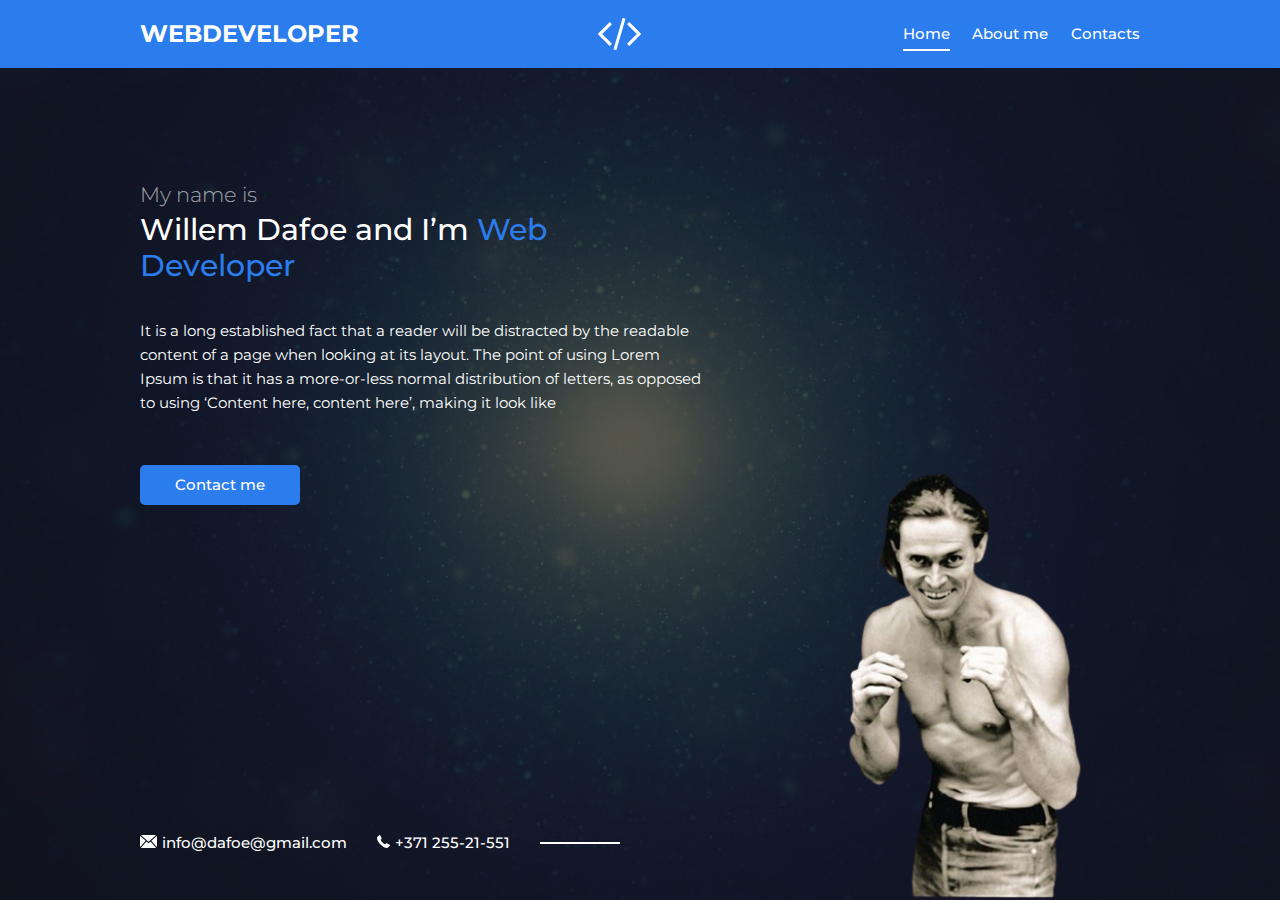
<file: index.html>
<!DOCTYPE html>
<html lang="en">

<head>
	<meta charset="UTF-8">
	<meta http-equiv="X-UA-Compatible" content="IE=edge">
	<meta name="viewport" content="width=device-width, initial-scale=1.0">
	<link href="https://fonts.googleapis.com/css2?family=Montserrat:wght@300;400;500;700&display=swap" rel="stylesheet">
	<link rel="stylesheet" href="/css/style.css">
	<link rel="icon" href="img/favicon.png" type="image/png">
	<title>Personal-folio</title>
</head>

<body>
	<div class="page">
		<!-- header -->
		<header class="header">
			<div class="container">
				<div class="header-inner">
					<div class="header-brand">WEBDEVELOPER</div>
					<div class="header-logo">
						<img src="img/code.svg" alt="">
					</div>
					<nav class="header-nav">
						<a class="header-nav-link active" href="index.html">Home</a>
						<a class="header-nav-link" href="about.html">About me</a>
						<a class="header-nav-link" href="contacts.html">Contacts</a>
					</nav>
				</div>
			</div>
			<!-- container -->
		</header>
		<!-- Main -->
		<div class="container">
			<main class="content">
				<div class="content-header">
					<h2 class="subtitle">My name is </h2>
					<h1 class="title">Willem Dafoe and I’m <span>Web Developer</span></h1>
				</div>
				<div class="text">
					<p>It is a long established fact that a reader will be distracted by the readable content of a page when
						looking
						at its
						layout. The point of using Lorem Ipsum is that it has a more-or-less normal distribution of letters, as
						opposed to using
						‘Content here, content here’, making it look like </p>
				</div>
				<a class="btn" href="contacts.html">Contact me</a>
			</main>
		</div>
		<!-- footer -->
		<footer class="footer">
			<div class="container">
				<div class="contacts">
					<a class="contacts-link" href="mailto:info@dafoe@gmail.com">
						<img class="contacts-icon" src="img/mail-black-envelope-symbol.svg" alt="">info@dafoe@gmail.com</a>
					<a class="contacts-link" href="tel:+37125521551">
						<img class="contacts-icon" src="img/phone-receiver.svg" alt="">+371 255-21-551</a>
				</div>
			</div>
		</footer>
		<img class="author" src="img/OXrCuH40m6o-removebg-preview.png" alt="">
	</div>
	<!-- page -->
</body>

</html>
</file>
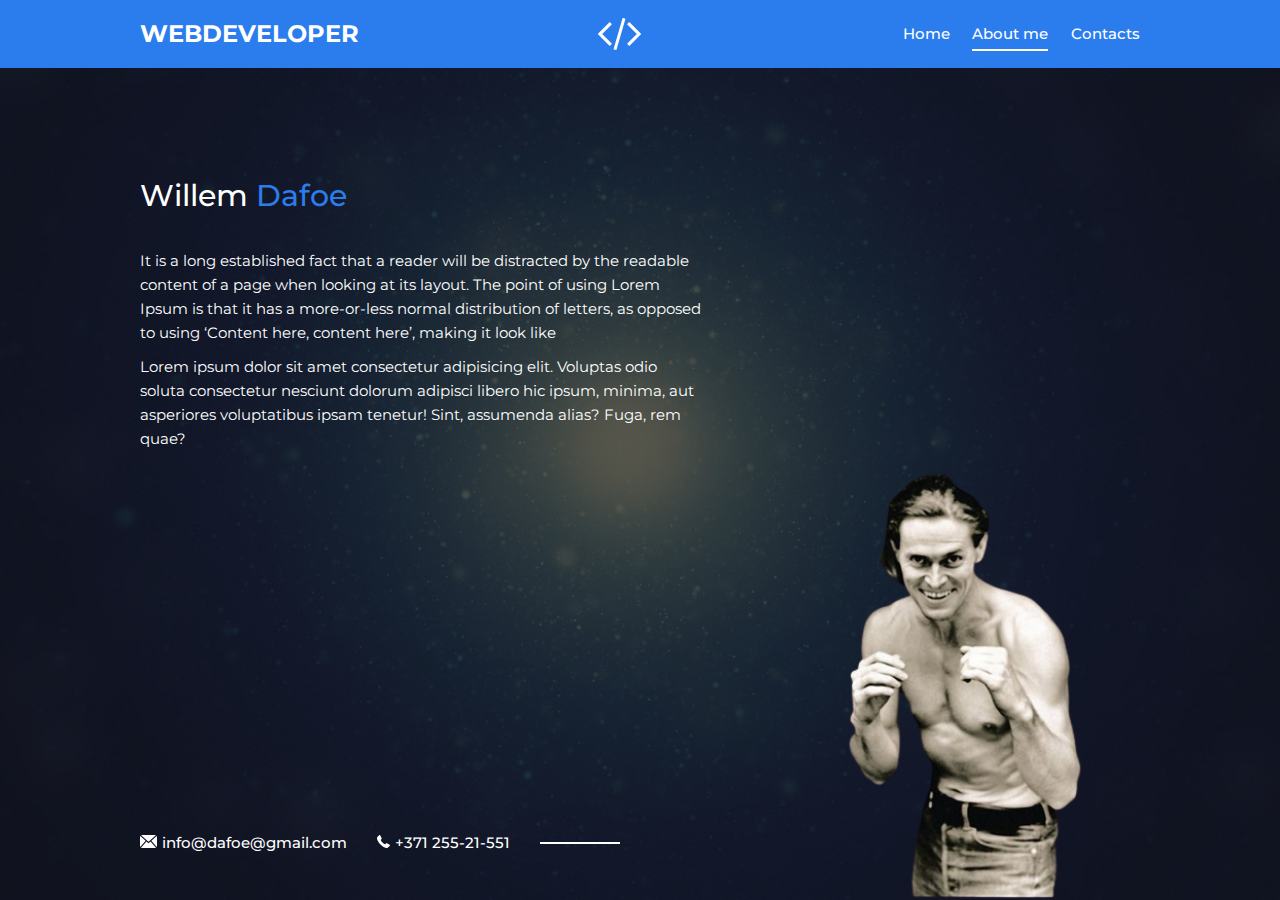
<file: about.html>
<!DOCTYPE html>
<html lang="en">

<head>
	<meta charset="UTF-8">
	<meta http-equiv="X-UA-Compatible" content="IE=edge">
	<meta name="viewport" content="width=device-width, initial-scale=1.0">
	<link href="https://fonts.googleapis.com/css2?family=Montserrat:wght@300;400;500;700&display=swap" rel="stylesheet">
	<link rel="stylesheet" href="/css/style.css">
	<link rel="icon" href="img/favicon.png" type="image/png">
	<title>Personal-folio</title>
</head>

<body>
	<div class="page">
		<!-- header -->
		<header class="header">
			<div class="container">
				<div class="header-inner">
					<div class="header-brand">WEBDEVELOPER</div>
					<div class="header-logo">
						<img src="img/code.svg" alt="">
					</div>
					<nav class="header-nav">
						<a class="header-nav-link" href="index.html">Home</a>
						<a class="header-nav-link active" href="about.html">About me</a>
						<a class="header-nav-link" href="contacts.html">Contacts</a>
					</nav>
				</div>
			</div>
			<!-- container -->
		</header>
		<!-- Main -->
		<div class="container">
			<main class="content">
				<div class="content-header">
					<h1 class="title">Willem <span>Dafoe</span></h1>
				</div>
				<div class="text">
					<p>It is a long established fact that a reader will be distracted by the readable content of a page when
						looking
						at its
						layout. The point of using Lorem Ipsum is that it has a more-or-less normal distribution of letters, as
						opposed to using
						‘Content here, content here’, making it look like </p>
					<p>Lorem ipsum dolor sit amet consectetur adipisicing elit. Voluptas odio soluta consectetur nesciunt dolorum
						adipisci libero hic ipsum, minima, aut asperiores voluptatibus ipsam tenetur! Sint, assumenda alias? Fuga,
						rem quae?</p>
				</div>
			</main>
		</div>
		<!-- footer -->
		<footer class="footer">
			<div class="container">
				<div class="contacts">
					<a class="contacts-link" href="mailto:info@dafoe@gmail.com">
						<img class="contacts-icon" src="img/mail-black-envelope-symbol.svg" alt="">info@dafoe@gmail.com</a>
					<a class="contacts-link" href="tel:+37125521551">
						<img class="contacts-icon" src="img/phone-receiver.svg" alt="">+371 255-21-551</a>
				</div>
			</div>
		</footer>
		<img class="author" src="img/OXrCuH40m6o-removebg-preview.png" alt="">
	</div>
	<!-- page -->
</body>

</html>
</file>
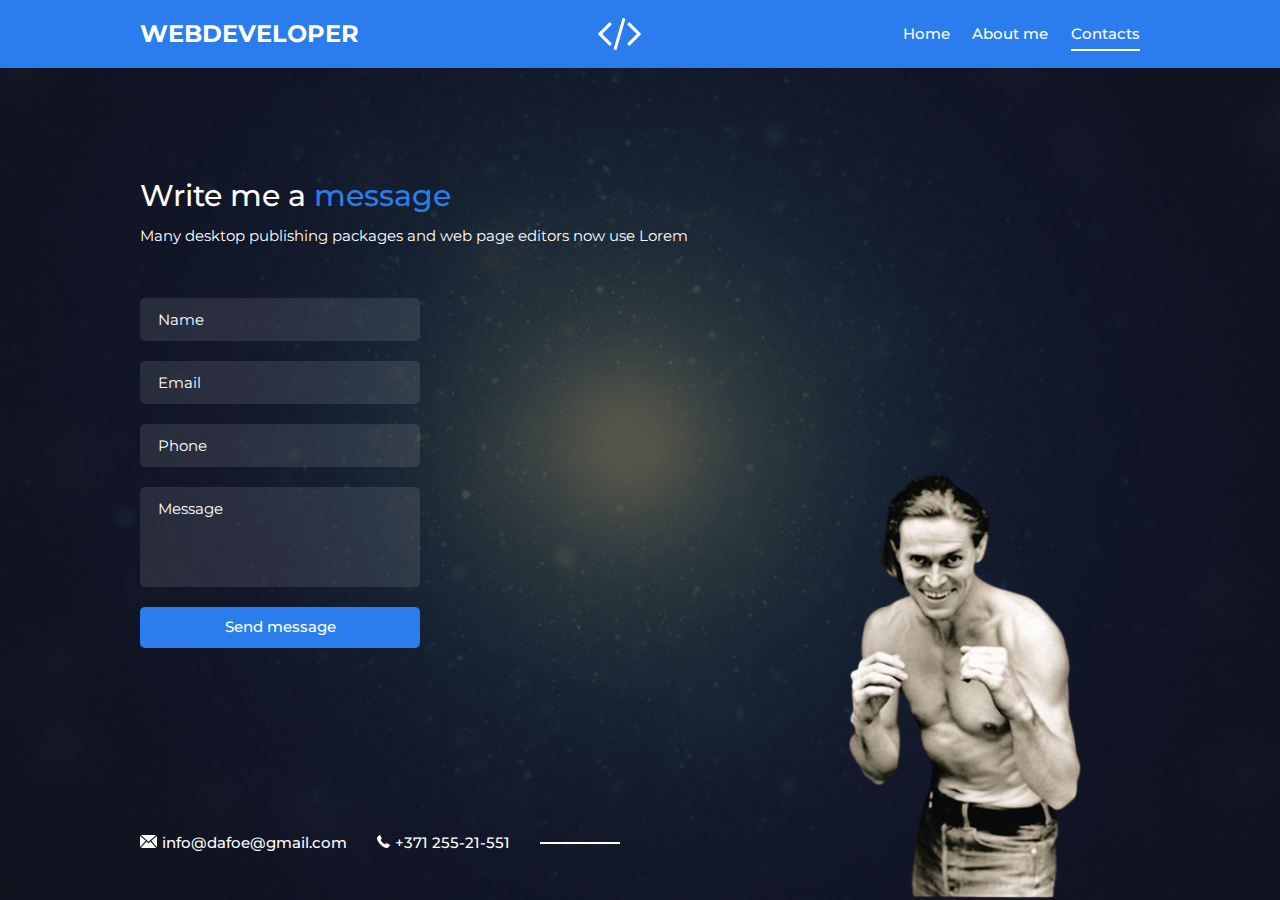
<file: contacts.html>
<!DOCTYPE html>
<html lang="en">

<head>
	<meta charset="UTF-8">
	<meta http-equiv="X-UA-Compatible" content="IE=edge">
	<meta name="viewport" content="width=device-width, initial-scale=1.0">
	<link href="https://fonts.googleapis.com/css2?family=Montserrat:wght@300;400;500;700&display=swap" rel="stylesheet">
	<link rel="stylesheet" href="/css/style.css">
	<link rel="icon" href="img/favicon.png" type="image/png">
	<title>Personal-folio</title>
</head>

<body>
	<div class="page">
		<!-- header -->
		<header class="header">
			<div class="container">
				<div class="header-inner">
					<div class="header-brand">WEBDEVELOPER</div>
					<div class="header-logo">
						<img src="img/code.svg" alt="">
					</div>
					<nav class="header-nav">
						<a class="header-nav-link" href="index.html">Home</a>
						<a class="header-nav-link" href="about.html">About me</a>
						<a class="header-nav-link active" href="contacts.html">Contacts</a>
					</nav>
				</div>
			</div>
			<!-- container -->
		</header>
		<!-- Main -->
		<div class="container">
			<main class="content">
				<div class="content-header">
					<h1 class="title">Write me a <span>message</span></h1>
					<div class="text">
						<p>Many desktop publishing packages and web page editors now use Lorem</p>
					</div>
				</div>
				<form class="form" action="/" method="post">
					<div class="form-group">
						<input class="input" type="text" name="name" placeholder="Name">
					</div>
					<div class="form-group">
						<input class="input" type="email" name="email" placeholder="Email">
					</div>
					<div class="form-group">
						<input class="input" type="tel" name="tel" placeholder="Phone">
					</div>
					<div class="form-group">
						<textarea class="textarea" name="text" placeholder="Message"></textarea>
					</div>
					<div class="form-group">
						<button class="btn btn-full" type="submit">Send message</button>
					</div>
				</form>
			</main>
		</div>
		<!-- footer -->
		<footer class="footer">
			<div class="container">
				<div class="contacts">
					<a class="contacts-link" href="mailto:info@dafoe@gmail.com">
						<img class="contacts-icon" src="img/mail-black-envelope-symbol.svg" alt="">info@dafoe@gmail.com</a>
					<a class="contacts-link" href="tel:+37125521551">
						<img class="contacts-icon" src="img/phone-receiver.svg" alt="">+371 255-21-551</a>
				</div>
			</div>
		</footer>
		<img class="author" src="img/OXrCuH40m6o-removebg-preview.png" alt="">
	</div>
	<!-- page -->
</body>

</html>
</file>
<file: css/style.css>
html {
	font-size: 15px;
}

body {
	margin: 0;
	font-family: 'Montserrat', sans-serif;
	font-size: 1rem;
	line-height: 1.6;
}

*,
*:before,
*:after {
	box-sizing: border-box;
}

h1,
h2,
h3,
h4,
h5,
h6 {
	margin: 0;
}

p {
	margin: 0 0 10px;
}

.container {
	width: 100%;
	max-width: 1030px;
	margin: 0 auto;
	padding: 0 1rem;
}

/* page */

.page {
	width: 100%;
	height: 100vh;
	min-height: 770px;
	position: relative;
	overflow: hidden;
	background: #000 url("../img/bg.jpg") center no-repeat;
	background-size: cover;
}

/* header */

.header {
	padding: 1rem 0;
	margin-bottom: 110px;
	background: #2B7DED;
}

.header-inner {
	display: flex;
	justify-content: space-between;
	align-items: center;
}

.header-brand {
	font-size: 1.6rem;
	color: #fff;
	text-transform: uppercase;
	font-weight: 700;
}

.header-logo img {
	display: block;
}

.header-nav {
	display: flex;
}

.header-nav-link {
	margin-left: 1.5rem;
	color: #fff;
	font-size: 1rem;
	font-weight: 500;
	text-decoration: none;
	transition: color .2s linear;
}

.header-nav-link:hover {
	color: #8cb5d5;
}

.header-nav-link.active {
	position: relative;
}

.header-nav-link.active:after {
	content: '';
	width: 100%;
	height: 2px;
	background-color: #fff;
	position: absolute;
	left: 0;
	bottom: -5px;
}

/* content */
.content {
	height: 100%;
	width: 100%;
	max-width: 565px;
}

.content-header {
	margin-bottom: 35px;
}

.subtitle {
	font-size: 1.4rem;
	color: rgba(255, 255, 255, .6);
	font-weight: 300;
}

.title {
	margin-bottom: 10px;
	font-size: 2rem;
	color: #fff;
	font-weight: 500;
	line-height: 1.2;
}

.title span {
	color: #2B7DED;
}

.text {
	margin-bottom: 50px;
	font-size: 1rem;
	color: #fff;
}

/* Btn */

.btn {
	display: inline-block;
	padding: 12px 35px;
	font-family: inherit;
	font-size: 1rem;
	line-height: 1.1;
	color: #fff;
	font-weight: 500;
	text-decoration: none;
	cursor: pointer;
	border: 0;
	background-color: #2B7DED;
	border-radius: 5px;
	transition: background .2s linear;
}

.btn:hover {
	background-color: #0462e6;
}

.btn-full {
	display: block;
	width: 100%;
}

/* author */

.author {
	width: 40%;
	position: absolute;
	right: 20px;
	bottom: 0;
}

/* Footer */

.footer {
	width: 100%;
	position: absolute;
	bottom: 45px;
	left: 0;
}

/* contacts */

.contacts {
	display: flex;
	align-items: center;
}

.contacts-link {
	margin-right: 2rem;
	font-size: 1rem;
	color: #fff;
	text-decoration: none;
	font-weight: 500;
}

.contacts-link:last-child {
	margin-right: 0;
	position: relative;
}

.contacts-link:last-child:after {
	content: "";
	display: block;
	width: 80px;
	height: 2px;
	margin-left: 2rem;
	background-color: #fff;
	pointer-events: none;
	position: absolute;
	left: 100%;
	top: 11px;
}

.contacts-link:hover {
	text-decoration: underline;
}

.contacts-icon {
	margin-right: 5px;
}

/* Form */

.form {
	width: 100%;
	max-width: 280px;
}

.form-group {
	margin-bottom: 20px;
}

.input,
.textarea {
	display: block;
	width: 100%;
	padding: 12px 18px;
	font-family: inherit;
	font-size: 1rem;
	color: #fff;
	background-color: rgba(255, 255, 255, .1);
	border: 0;
	border-radius: 5px;
}

.textarea {
	height: 100px;
	resize: none;
}

.input::placeholder,
.textarea::placeholder {
	color: #fff;
}

/* Media */

@media (max-width: 1000px) {
	.author {
		width: 40%;
		right: -170px;
	}
}

@media (max-width: 767px) {

	.page {
		min-height: 100vh;
		height: auto;
		padding-bottom: 2rem;
	}

	/* header */

	.header {
		margin-bottom: 50px;
	}

	.header-logo {
		display: none;
	}

	.header-brand {
		font-size: 1.2rem;
	}


	/* content */

	.content {
		max-width: none;
		margin-bottom: 50px;
		text-align: center;
	}

	/* form */

	.form {
		margin: 0 auto;
	}

	/* footer */

	.footer {
		position: static;
	}

	/* contacts */

	.contacts {
		flex-direction: column;
	}

	.contacts-link {
		margin-right: 0;
		margin-bottom: .5rem;
	}

	.contacts-link:last-child {
		margin-bottom: 0;
	}

	.contacts-link:last-child:after {
		display: none;
	}

	/* author */

	.author {
		display: none;
	}
}

@media (max-width: 565px) {

	/* header */

	.header-inner {
		flex-direction: column;
	}

	.header-brand {
		margin-bottom: 1rem;
	}
}

@media (max-width: 320px) {
	.subtitle {
		font-size: 1.2rem;
	}

	.title {
		font-size: 1.6rem;
	}
}
</file>
